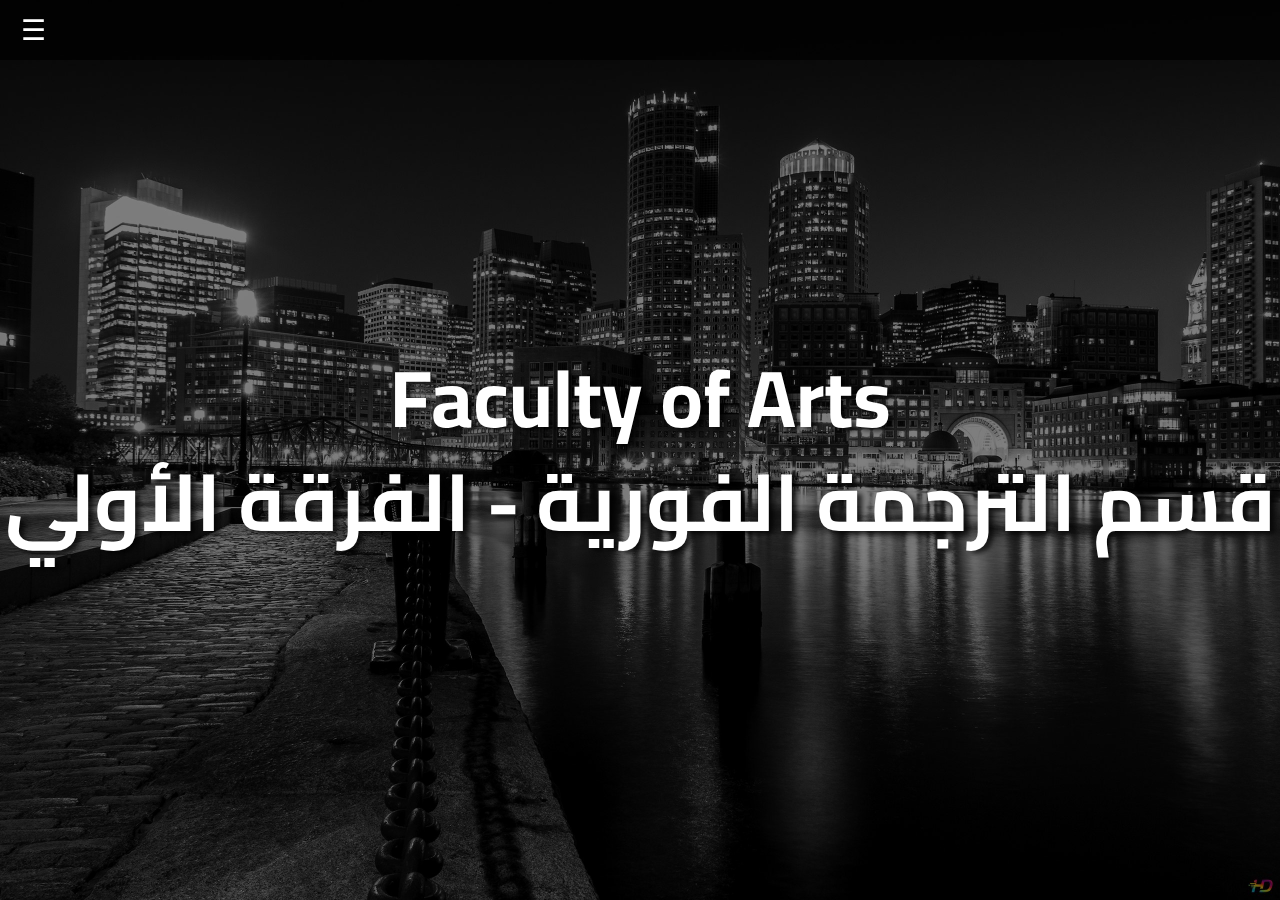
<file: index.html>
<!DOCTYPE html>
<html lang="ar" dir="rtl">
<head>
  <meta charset="UTF-8" />
  <meta name="viewport" content="width=device-width, initial-scale=1.0" />
  <title>Group A</title>
  <link href="https://fonts.googleapis.com/css2?family=Cairo:wght@400;600&display=swap" rel="stylesheet">
  <style>
    body {
      margin: 0;
      font-family: 'Cairo', sans-serif;
      background: url('imgs/main.jpg') no-repeat center center/cover;
      background-size: cover;
      color: #fff;
      display: flex;
      min-height: 100vh;
      flex-direction: row;
      overflow-x: hidden;
    }

    /* Sidebar */
    .sidebar {
      background-color: rgba(0,0,0,0.85);
      width: 230px;
      min-height: 100vh;
      padding: 20px;
      box-sizing: border-box;
      transition: transform 0.3s ease;
      position: fixed;
      top: 0;
      right: 0;
      z-index: 1000;
      display: flex;
      flex-direction: column;
      transform: translateX(230px);
    }
    .sidebar.active {
      transform: translateX(0);
    }
    .sidebar .close-btn {
      background: transparent;
      border: none;
      color: white;
      font-size: 28px;
      cursor: pointer;
      align-self: flex-start;
      margin-bottom: 30px;
    }
    .sidebar h3 {
      cursor: pointer;
      margin: 15px 0;
      font-weight: 600;
      font-size: 1.2rem;
      padding: 8px 12px;
      border-radius: 6px;
      transition: background-color 0.2s;
      user-select: none;
    }
    .sidebar h3:hover {
      background-color: #444;
    }

    /* Top Header + Menu Button */
    .topbar {
      position: fixed;
      top: 0;
      right: 0;
      height: 60px;
      width: 100%;
      background: rgba(0,0,0,0.7);
      display: flex;
      align-items: center;
      padding: 0 15px;
      box-sizing: border-box;
      z-index: 1100;
      justify-content: flex-end;
    }
    .menu-btn {
      font-size: 28px;
      background: transparent;
      border: none;
      color: white;
      cursor: pointer;
      user-select: none;
    }

    /* Hero Section */
    .hero {
      flex: 1;
      display: flex;
      align-items: center;
      justify-content: center;
      margin-right: 230px;
      padding: -50px 20px 20px 20px;
      box-sizing: border-box;
      font-weight: 600;
      font-size: 2.5rem;
      text-align: center;
      line-height: 1.3;
      text-shadow: 5px 3px 5px rgba(0,0,0,0.7);
      background-color: rgba(0,0,0,0.5);
      min-height: 50vh;
      user-select: none;
    }
    .sidebar:not(.active) ~ .hero {
      margin-right: 0;
    }

    /* Responsive adjustments */
    @media (max-width: 768px) {
      body {
        flex-direction: column;
        background-position: center top;
      }
      .sidebar {
        position: fixed;
        width: 200px;
        top: 60px;
        height: calc(100% - 60px);
        transform: translateX(200px);
      }
      .sidebar.active {
        transform: translateX(0);
      }
      .topbar {
        justify-content: flex-start;
      }
      .hero {
        margin-right: 0;
        margin-top: 60px;
        padding: 20px;
        font-size: 2rem;
        min-height: auto;
      }
    }
  </style>
</head>
<body>

  <div class="topbar">
    <button class="menu-btn" id="menuBtn" aria-label="Toggle Sidebar" onclick="toggleSidebar()">☰</button>
  </div>

  <div class="sidebar" id="sidebar" role="navigation" aria-label="Primary Sidebar">
    <button class="close-btn" id="closeBtn" aria-label="Close Sidebar" onclick="toggleSidebar()"></button>
    <h3 class="sidebar-option" tabindex="0" onclick="window.location.href='flipping-cards.html'">Flipping cards</h3>
    <h3 class="sidebar-option" tabindex="0" onclick="window.location.href='videos.html'">Videos</h3>
  </div>

  <div class="hero" role="main">
    <h1>Faculty of Arts<br>قسم الترجمة الفورية - الفرقة الأولي</h1>
  </div>

<script>
  function toggleSidebar() {
    document.getElementById("sidebar").classList.toggle("active");
  }
</script>

</body>
</html>
</file>
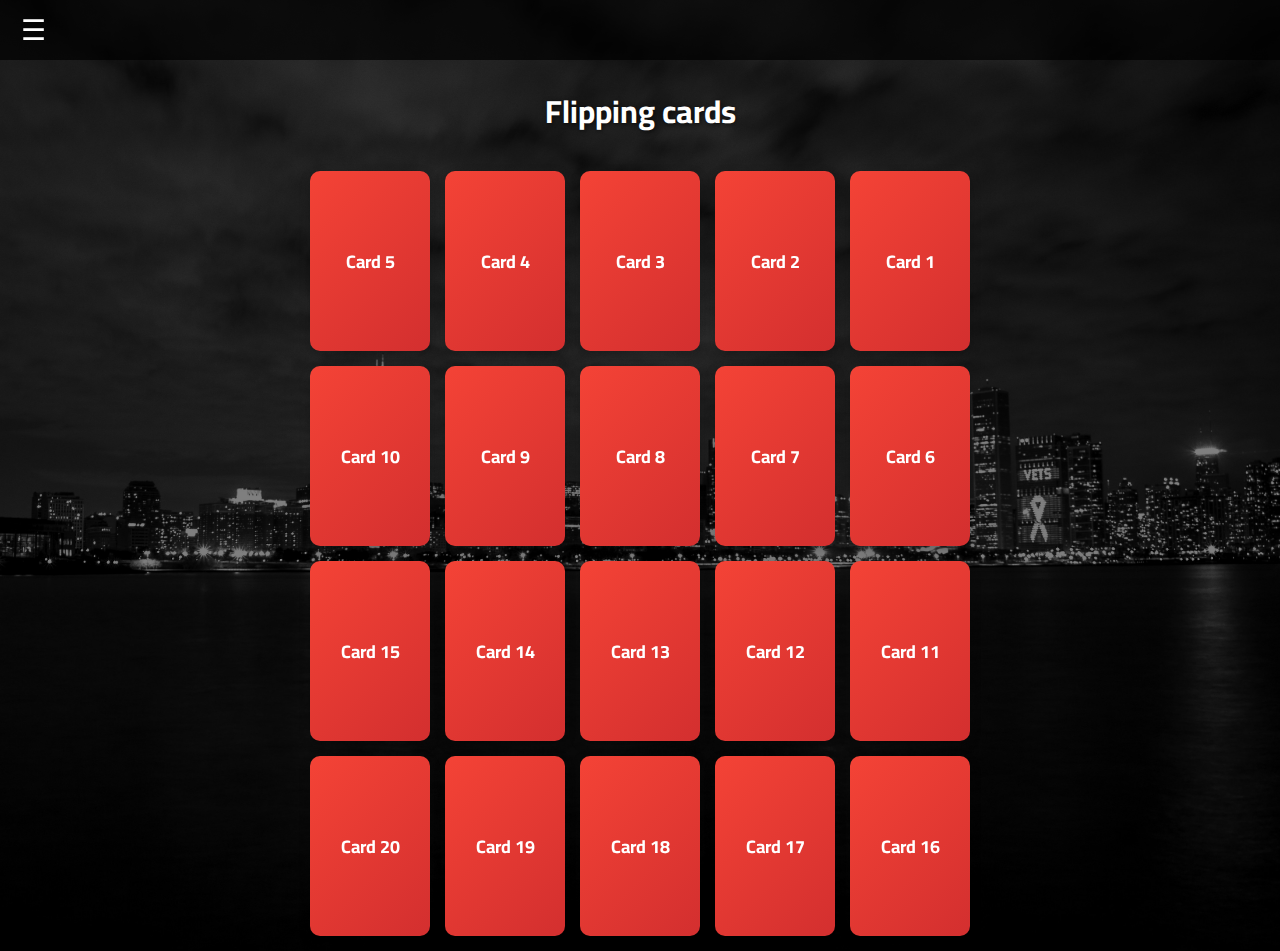
<file: flipping-cards.html>
<!DOCTYPE html>
<html lang="ar" dir="rtl">
<head>
  <meta charset="UTF-8" />
  <meta name="viewport" content="width=device-width, initial-scale=1.0" />
  <title>Flipping Cards</title>
  <link href="https://fonts.googleapis.com/css2?family=Cairo:wght@400;600&display=swap" rel="stylesheet">
  <style>

    body {
      margin: 0;
      font-family: 'Cairo', sans-serif;
      background: url('imgs/flipping.jpg') no-repeat center center/cover;
      background-size: cover;
      color: #fff;
      display: flex;
      min-height: 100vh;
      flex-direction: row;
      overflow-x: hidden;
    }


    .sidebar {
      background-color: rgba(0,0,0,0.85);
      width: 230px;
      min-height: 100vh;
      padding: 20px;
      box-sizing: border-box;
      transition: transform 0.3s ease;
      position: fixed;
      top: 0;
      right: 0;
      z-index: 1000;
      display: flex;
      flex-direction: column;
    }
    .sidebar.active {
      transform: translateX(0);
    }
    .sidebar:not(.active) {
      transform: translateX(230px);
    }
    .sidebar .close-btn {
      background: transparent;
      border: none;
      color: white;
      font-size: 28px;
      cursor: pointer;
      align-self: flex-start;
      margin-bottom: 30px;
    }
    .sidebar h3 {
      cursor: pointer;
      margin: 15px 0;
      font-weight: 600;
      font-size: 1.2rem;
      padding: 8px 12px;
      border-radius: 6px;
      transition: background-color 0.2s;
      user-select: none;
    }
    .sidebar h3:hover {
      background-color: #444;
    }

    .topbar {
      position: fixed;
      top: 0;
      right: 0;
      height: 60px;
      width: 100%;
      background: rgba(0,0,0,0.7);
      display: flex;
      align-items: center;
      padding: 0 15px;
      box-sizing: border-box;
      z-index: 1100;
      justify-content: flex-end;
    }
    .menu-btn {
      font-size: 28px;
      background: transparent;
      border: none;
      color: white;
      cursor: pointer;
      user-select: none;
    }

    .main-content {
      flex: 1;
      margin-right: 230px;
      display: flex;
      flex-direction: column;
      align-items: center;
      justify-content: center;
      padding: 60px 15px 15px 15px;
      box-sizing: border-box;
      min-height: 100vh;
      background-color: rgba(0, 0, 0, 0.5);
    }

    .sidebar:not(.active) ~ .main-content {
      margin-right: 0;
    }

    h1 {
      margin-bottom: 30px;
      font-size: 2rem;
      text-align: center;
      text-shadow: 1px 1px 5px rgba(0,0,0,0.7);
    }

    .card-container {
      display: flex;
      flex-wrap: wrap;
      gap: 15px;
      justify-content: center;
      perspective: 1000px;
      max-width: 700px;
      width: 100%;
    }

    .card {
      width: 120px;
      height: 180px;
      border-radius: 10px;
      box-shadow: 0 4px 12px rgba(0,0,0,0.2);
      text-align: center;
      cursor: pointer;
      position: relative;
      transform-style: preserve-3d;
      transition: transform 0.6s ease;
      display: flex;
      justify-content: center;
      align-items: center;
      font-weight: bold;
      color: white;
      user-select: none;
    }

    .card.flip {
      transform: rotateY(180deg);
    }

    .card .front, .card .back {
      position: absolute;
      width: 100%;
      height: 100%;
      backface-visibility: hidden;
      display: flex;
      align-items: center;
      justify-content: center;
      font-size: 18px;
      font-weight: bold;
      border-radius: 10px;
    }

    .card .front {
      background: linear-gradient(135deg, #f44336, #d32f2f);
      color: white;
      transform: rotateY(0deg);
      z-index: 2;
    }

    .card .back {
      background: linear-gradient(135deg, #2196F3, #1976D2);
      color: white;
      transform: rotateY(180deg);
      z-index: 1;
    }

    @media (max-width: 768px) {
      body {
        flex-direction: column;
        background-position: center top;
      }
      .sidebar {
        position: fixed;
        width: 200px;
        top: 60px;
        height: calc(100% - 60px);
        transform: translateX(200px);
      }
      .sidebar.active {
        transform: translateX(0);
      }
      .topbar {
        justify-content: flex-start;
      }
      .main-content {
        margin-right: 0;
        margin-top: 60px;
        padding: 15px;
        width: 100%;
        max-width: 100%;
      }
    }
  </style>
</head>
<body>

  <div class="topbar">
    <button class="menu-btn" id="menuBtn" aria-label="Toggle Sidebar" onclick="toggleSidebar()">☰</button>
  </div>

  <div class="sidebar" id="sidebar">
    <button class="close-btn" id="closeBtn" aria-label="Close Sidebar" onclick="toggleSidebar()"></button>
    <h3 class="sidebar-option" onclick="window.location.href='flipping-cards.html'">Flipping cards</h3>
    <h3 class="sidebar-option" onclick="window.location.href='videos.html'">Videos</h3>
  </div>

  <main class="main-content" id="mainContent">
    <h1>Flipping cards</h1>

    <div class="card-container" aria-label="Flip Cards">
      <div class="card" tabindex="0" role="button" aria-pressed="false" onclick="flipCard(this)" onkeydown="if(event.key==='Enter'||event.key===' ') flipCard(this)">
        <div class="front">Card 1</div>
        <div class="back">Word 1</div>
      </div>
      <div class="card" tabindex="0" role="button" aria-pressed="false" onclick="flipCard(this)" onkeydown="if(event.key==='Enter'||event.key===' ') flipCard(this)">
        <div class="front">Card 2</div>
        <div class="back">Word 3</div>
      </div>
      <div class="card" tabindex="0" role="button" aria-pressed="false" onclick="flipCard(this)" onkeydown="if(event.key==='Enter'||event.key===' ') flipCard(this)">
        <div class="front">Card 3</div>
        <div class="back">Word 3</div>
      </div>
      <div class="card" tabindex="0" role="button" aria-pressed="false" onclick="flipCard(this)" onkeydown="if(event.key==='Enter'||event.key===' ') flipCard(this)">
        <div class="front">Card 4</div>
        <div class="back">Word 4</div>
      </div>
      <div class="card" tabindex="0" role="button" aria-pressed="false" onclick="flipCard(this)" onkeydown="if(event.key==='Enter'||event.key===' ') flipCard(this)">
        <div class="front">Card 5</div>
        <div class="back">Word 5</div>
      </div>
      <div class="card" tabindex="0" role="button" aria-pressed="false" onclick="flipCard(this)" onkeydown="if(event.key==='Enter'||event.key===' ') flipCard(this)">
        <div class="front">Card 6</div>
        <div class="back">Word 6</div>
      </div>
      <div class="card" tabindex="0" role="button" aria-pressed="false" onclick="flipCard(this)" onkeydown="if(event.key==='Enter'||event.key===' ') flipCard(this)">
        <div class="front">Card 7</div>
        <div class="back">Word 7</div>
      </div>
      <div class="card" tabindex="0" role="button" aria-pressed="false" onclick="flipCard(this)" onkeydown="if(event.key==='Enter'||event.key===' ') flipCard(this)">
        <div class="front">Card 8</div>
        <div class="back">Word 8</div>
      </div>
      <div class="card" tabindex="0" role="button" aria-pressed="false" onclick="flipCard(this)" onkeydown="if(event.key==='Enter'||event.key===' ') flipCard(this)">
        <div class="front">Card 9</div>
        <div class="back">Word 9</div>
      </div>
      <div class="card" tabindex="0" role="button" aria-pressed="false" onclick="flipCard(this)" onkeydown="if(event.key==='Enter'||event.key===' ') flipCard(this)">
        <div class="front">Card 10</div>
        <div class="back">Word 10</div>
      </div>
      <div class="card" tabindex="0" role="button" aria-pressed="false" onclick="flipCard(this)" onkeydown="if(event.key==='Enter'||event.key===' ') flipCard(this)">
        <div class="front">Card 11</div>
        <div class="back">Word 11</div>
      </div>
      <div class="card" tabindex="0" role="button" aria-pressed="false" onclick="flipCard(this)" onkeydown="if(event.key==='Enter'||event.key===' ') flipCard(this)">
        <div class="front">Card 12</div>
        <div class="back">Word 12</div>
      </div>
      <div class="card" tabindex="0" role="button" aria-pressed="false" onclick="flipCard(this)" onkeydown="if(event.key==='Enter'||event.key===' ') flipCard(this)">
        <div class="front">Card 13</div>
        <div class="back">Word 13</div>
      </div>
      <div class="card" tabindex="0" role="button" aria-pressed="false" onclick="flipCard(this)" onkeydown="if(event.key==='Enter'||event.key===' ') flipCard(this)">
        <div class="front">Card 14</div>
        <div class="back">Word 14</div>
      </div>
      <div class="card" tabindex="0" role="button" aria-pressed="false" onclick="flipCard(this)" onkeydown="if(event.key==='Enter'||event.key===' ') flipCard(this)">
        <div class="front">Card 15</div>
        <div class="back">Word 15</div>
      </div>
      <div class="card" tabindex="0" role="button" aria-pressed="false" onclick="flipCard(this)" onkeydown="if(event.key==='Enter'||event.key===' ') flipCard(this)">
        <div class="front">Card 16</div>
        <div class="back">Word 16</div>
      </div>
      <div class="card" tabindex="0" role="button" aria-pressed="false" onclick="flipCard(this)" onkeydown="if(event.key==='Enter'||event.key===' ') flipCard(this)">
        <div class="front">Card 17</div>
        <div class="back">Word 17</div>
      </div>
      <div class="card" tabindex="0" role="button" aria-pressed="false" onclick="flipCard(this)" onkeydown="if(event.key==='Enter'||event.key===' ') flipCard(this)">
        <div class="front">Card 18</div>
        <div class="back">Word 18</div>
      </div>
      <div class="card" tabindex="0" role="button" aria-pressed="false" onclick="flipCard(this)" onkeydown="if(event.key==='Enter'||event.key===' ') flipCard(this)">
        <div class="front">Card 19</div>
        <div class="back">Word 19</div>
      </div>
      <div class="card" tabindex="0" role="button" aria-pressed="false" onclick="flipCard(this)" onkeydown="if(event.key==='Enter'||event.key===' ') flipCard(this)">
        <div class="front">Card 20</div>
        <div class="back">Word 20</div>
      </div>
    </div>
  </main>

<script>
  function toggleSidebar() {
    const sidebar = document.getElementById('sidebar');
    sidebar.classList.toggle('active');
  }

  function flipCard(card) {
    card.classList.toggle('flip');

    const pressed = card.getAttribute('aria-pressed') === 'true';
    card.setAttribute('aria-pressed', !pressed);
  }
</script>

</body>
</html>
</file>
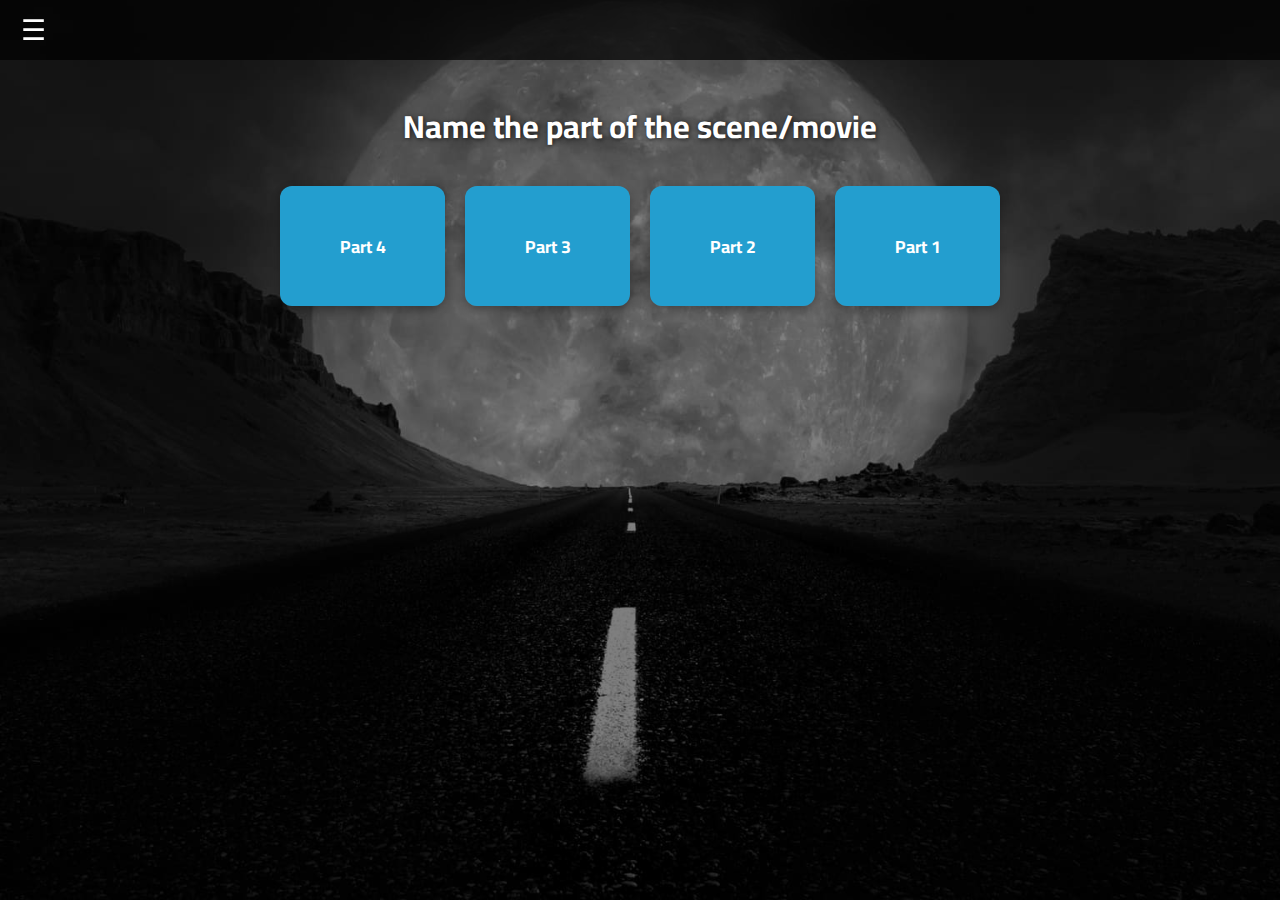
<file: videos.html>
<!DOCTYPE html>
<html lang="ar" dir="rtl">
<head>
  <meta charset="UTF-8" />
  <meta name="viewport" content="width=device-width, initial-scale=1" />
  <title>Videos</title>
  <link href="https://fonts.googleapis.com/css2?family=Cairo:wght@400;600&display=swap" rel="stylesheet" />
  <style>
    body {
      margin: 0;
      font-family: 'Cairo', sans-serif;
      background: url('imgs/videos.jpg') no-repeat center center/cover;
      background-size: cover;
      color: #fff;
      display: flex;
      min-height: 100vh;
      flex-direction: row;
      overflow-x: hidden;
    }

    .sidebar {
      background-color: rgba(0,0,0,0.85);
      width: 230px;
      min-height: 100vh;
      padding: 20px;
      box-sizing: border-box;
      transition: transform 0.3s ease;
      position: fixed;
      top: 0;
      right: 0;
      z-index: 1000;
      display: flex;
      flex-direction: column;
      transform: translateX(230px);
    }
    .sidebar.active {
      transform: translateX(0);
    }
    .sidebar .close-btn {
      background: transparent;
      border: none;
      color: white;
      font-size: 28px;
      cursor: pointer;
      align-self: flex-start;
      margin-bottom: 30px;
    }
    .sidebar h3 {
      cursor: pointer;
      margin: 15px 0;
      font-weight: 600;
      font-size: 1.2rem;
      padding: 8px 12px;
      border-radius: 6px;
      transition: background-color 0.2s;
      user-select: none;
    }
    .sidebar h3:hover {
      background-color: #444;
    }
    .sidebar h3.active {
      background-color: #555;
      pointer-events: none;
      cursor: default;
    }

    .topbar {
      position: fixed;
      top: 0;
      right: 0;
      height: 60px;
      width: 100%;
      background: rgba(0,0,0,0.7);
      display: flex;
      align-items: center;
      padding: 0 15px;
      box-sizing: border-box;
      z-index: 1100;
      justify-content: flex-end;
    }
    .menu-btn {
      font-size: 28px;
      background: transparent;
      border: none;
      color: white;
      cursor: pointer;
      user-select: none;
    }

    .main-content {
      flex: 1;
      margin-right: 230px;
      padding: 80px 15px 15px 15px;
      box-sizing: border-box;
      min-height: 100vh;
      background-color: rgba(0,0,0,0.5);
      display: flex;
      flex-direction: column;
      align-items: center;
      overflow-x: hidden;
    }
    .sidebar:not(.active) ~ .main-content {
      margin-right: 0;
      padding-top: 75px;
    }

    h1 {
      margin-bottom: 30px;
      font-size: 2rem;
      text-align: center;
      text-shadow: 1px 1px 5px rgba(0,0,0,0.7);
    }

    .hero {
      display: none;
    }

    .grid-container {
      display: grid;
      grid-template-columns: repeat(auto-fit, minmax(140px, 1fr));
      gap: 20px;
      width: 100%;
      max-width: 720px;
      cursor: pointer;
    }
    .grid-item {
      background: linear-gradient(135deg, #239ecf, #239ecf);
      height: 120px;
      border-radius: 12px;
      position: relative;
      box-shadow: 0 4px 10px rgba(0,0,0,0.3);
      display: flex;
      align-items: center;
      justify-content: center;
      font-weight: 700;
      font-size: 1.1rem;
      user-select: none;
      transition: background-color 0.3s, box-shadow 0.3s;
    }
    .grid-item:hover,
    .grid-item:focus {
      background: linear-gradient(135deg, #697e92, #697e92);
      box-shadow: 0 6px 14px rgba(0,0,0,0.5);
      outline: none;
    }
    .grid-item .overlay span {
      color: #fff;
      pointer-events: none;
    }

    .video-container {
      margin-top: 40px;
      width: 100%;
      max-width: 720px;
      background-color: rgba(0, 0, 0, 0.7);
      border-radius: 12px;
      padding: 15px;
      box-sizing: border-box;
      box-shadow: 0 5px 15px rgba(0,0,0,0.6);
      display: flex;
      flex-direction: column;
      align-items: center;
    }
    #youtube-iframe {
      width: 100%;
      height: 405px;
      border: none;
      border-radius: 8px;
      background-color: black;
    }
    .lyrics {
      margin-top: 12px;
      color: #ddd;
      font-size: 1rem;
      min-height: 3em;
      width: 100%;
      max-width: 700px;
      text-align: center;
      font-weight: 600;
      user-select: none;
      direction: ltr;
      white-space: nowrap;
      overflow: hidden;
      text-overflow: ellipsis;
    }

    /* Responsive styles for phone and smaller screens */
    @media (max-width: 768px) {
      body {
        flex-direction: column;
        background-position: center top;
      }
      .sidebar {
        position: fixed;
        width: 200px;
        top: 60px;
        height: calc(100% - 60px);
        transform: translateX(200px);
        z-index: 1200;
      }
      .sidebar.active {
        transform: translateX(0);
      }
      .topbar {
        justify-content: flex-start;
      }
      .main-content {
        margin-right: 0;
        padding: 75px 15px 15px 15px;
        width: 100%;
        max-width: 100%;
        overflow-x: hidden;
      }
      #youtube-iframe {
        height: 270px;
      }
      .grid-container {
        max-width: 100%;
        grid-template-columns: repeat(auto-fit, minmax(120px, 1fr));
        gap: 12px;
      }
      .grid-item {
        height: 100px;
        font-size: 1rem;
      }
      .video-container {
        max-width: 100%;
        margin-top: 20px;
        padding: 10px;
      }
      h1 {
        font-size: 1.5rem;
        margin-bottom: 20px;
        padding: 0 10px;
      }
      .lyrics {
        font-size: 0.9rem;
        max-width: 100%;
        padding: 0 10px;
        white-space: normal;
        direction: rtl;
      }
    }
  </style>
  <script src="https://www.youtube.com/iframe_api"></script>
</head>
<body>

  <div class="topbar">
    <button class="menu-btn" id="menuBtn" aria-label="Toggle Sidebar" onclick="toggleSidebar()">☰</button>
  </div>

  <div class="sidebar" id="sidebar" role="navigation" aria-label="Primary Sidebar">
    <button class="close-btn" aria-label="Close Sidebar" onclick="toggleSidebar()">×</button>
    <h3 class="sidebar-option" onclick="location.href='flipping-cards.html'">Flipping cards</h3>
    <h3 class="sidebar-option active" aria-current="page" tabindex="0" aria-disabled="true">Videos</h3>
  </div>

  <main class="main-content">
    <h1>Name the part of the scene/movie</h1>

    <div class="grid-container" role="list">
      <div class="grid-item" role="listitem" tabindex="0" data-video-id="j4yfdXHIVDE" onclick="selectVideo(this)" onkeydown="if(event.key==='Enter'||event.key===' ') selectVideo(this)">
        <span>Part 1</span>
      </div>
      <div class="grid-item" role="listitem" tabindex="0" data-video-id="LKnEo_yp0eE" onclick="selectVideo(this)" onkeydown="if(event.key==='Enter'||event.key===' ') selectVideo(this)">
        <span>Part 2</span>
      </div>
      <div class="grid-item" role="listitem" tabindex="0" data-video-id="11i9S8nhcaA" onclick="selectVideo(this)" onkeydown="if(event.key==='Enter'||event.key===' ') selectVideo(this)">
        <span>Part 3</span>
      </div>
      <div class="grid-item" role="listitem" tabindex="0" data-video-id="t3OSOyqukaE" onclick="selectVideo(this)" onkeydown="if(event.key==='Enter'||event.key===' ') selectVideo(this)">
        <span>Part 4</span>
      </div>
    </div>

    <div class="video-container" id="video-container" style="display:none;">
      <div id="player"></div>
      <div id="lyrics" class="lyrics" aria-live="polite" aria-atomic="true"></div>
    </div>
  </main>

<script>
  let player;
  let currentVideoId = null;
  let lyricsTimeouts = [];

  const lyricsData = {
    j4yfdXHIVDE: [
      { time: 1, text: "You just tore up my pocket, Dad" }
    ],
    LKnEo_yp0eE: [
      { time: 3, text: "?You gonna act dumb" },
      { time: 6, text: "Turn off the lampshade and sleep" },
      { time: 8, text: "!!!Sleeeeep" }
    ],
    "11i9S8nhcaA": [
      { time: 2, text: "The best thing about this weed" },
      { time: 5, text: "That it doesn't have any seeds" }
    ],
    t3OSOyqukaE: [
      { time: 4, text: "It hit him back" },
      { time: 5, text: "Then it landed on his chest" },
      { time: 6, text: "Which killed him" }
    ]
  };

  function toggleSidebar() {
    document.getElementById("sidebar").classList.toggle("active");
  }

  function onYouTubeIframeAPIReady() {
    player = new YT.Player('player', {
      height: window.innerWidth <= 768 ? '270' : '405',
      width: '100%',
      videoId: '',
      events: {
        'onReady': onPlayerReady,
        'onStateChange': onPlayerStateChange
      },
      playerVars: {
        rel: 0,
        modestbranding: 1
      }
    });
  }

  function onPlayerReady(event) {
    // nothing on ready
  }

  function onPlayerStateChange(event) {
    clearAllTimeouts();
    if (event.data === YT.PlayerState.PLAYING && currentVideoId) {
      displayLyrics(currentVideoId);
    } else {
      clearLyrics();
    }
  }

  function clearAllTimeouts() {
    lyricsTimeouts.forEach(t => clearTimeout(t));
    lyricsTimeouts = [];
  }

  function clearLyrics() {
    document.getElementById("lyrics").textContent = "";
  }

  function displayLyrics(videoId) {
    clearAllTimeouts();
    const videoLyrics = lyricsData[videoId] || [];
    const startTime = player.getCurrentTime();
    for (let i = 0; i < videoLyrics.length; i++) {
      const lyric = videoLyrics[i];
      const delay = (lyric.time - startTime) * 1000;
      if (delay >= 0) {
        const timeoutId = setTimeout(() => {
          document.getElementById("lyrics").textContent = lyric.text;
        }, delay);
        lyricsTimeouts.push(timeoutId);
      }
    }
  }

  function selectVideo(element) {
    const videoId = element.getAttribute('data-video-id');
    if (!videoId) return;

    currentVideoId = videoId;
    if (player && player.loadVideoById) {
      player.loadVideoById(videoId);
      document.getElementById('video-container').style.display = "flex";
      clearLyrics();
    }
  }

  // Adjust player size on window resize for responsiveness
  window.addEventListener('resize', () => {
    if (player && player.setSize) {
      if (window.innerWidth <= 768) {
        player.setSize(window.innerWidth - 30, 270);
      } else {
        player.setSize(720, 405);
      }
    }
  });
</script>

</body>
</html>
</file>
